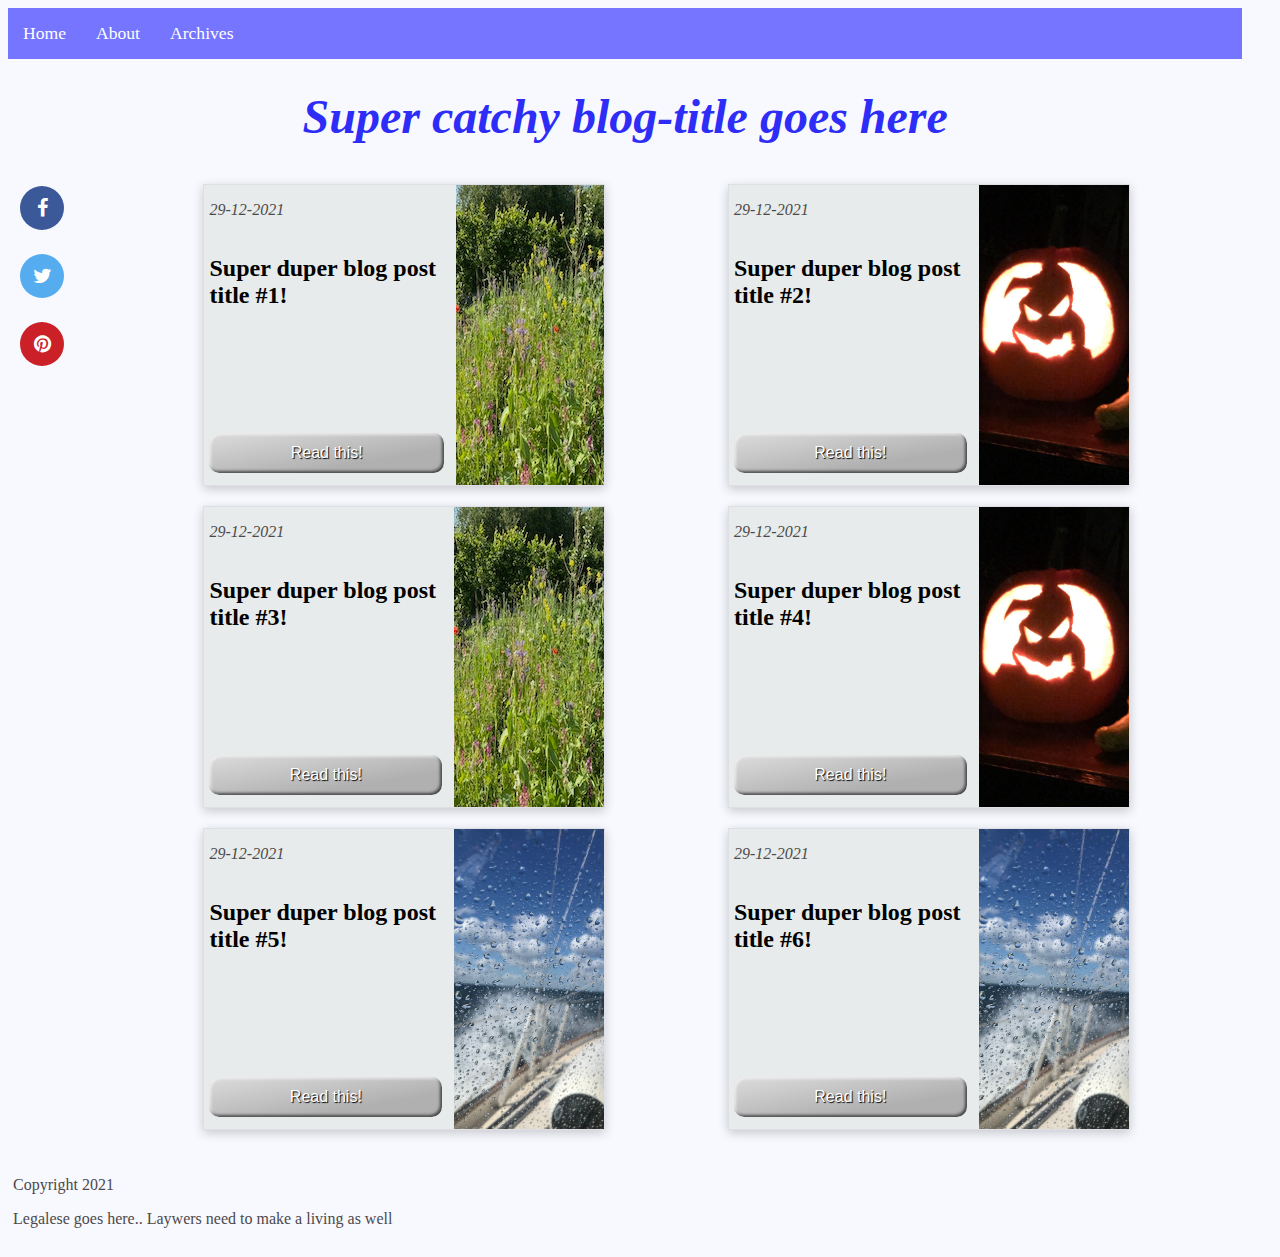
<file: index.html>
<!DOCTYPE html>
<head>
  <meta charset="UTF-8" />
  <meta
    content="width=device-width, initial-scale = 1, maximum-scale=1"
    name="viewport"
  />
  <title>Mortens Blog</title>

  <link rel="stylesheet" href="./styles/main.css" />
</head>
<body>
  <div class="grid-container">
    <header class="header">
      <h1>Super catchy blog-title goes here</h1>
    </header>

    <nav class="navbar">
      <div class="navbar-item">
        <a class="navbar-style" href="./index.html">Home</a>
      </div>
      <div class="navbar-item">
        <a class="navbar-style" href="./underconstruction.html">About</a>
      </div>
      <div class="navbar-item">
        <a class="navbar-style" href="./underconstruction.html">Archives</a>
      </div>
    </nav>

    <section class="social-container">
      <div class="social-item"><a href="#" class="fa fa-facebook"> </a></div>
      <div class="social-item"><a href="#" class="fa fa-twitter"> </a></div>
      <div class="social-item"><a href="#" class="fa fa-pinterest"> </a></div>
    </section>

    <section class="posts">
      <div class="flex-container">
        <div class="flex-item">
          <div class="card-container">
            <div class="left">
              <div class="left-stack">
                <p class="date">29-12-2021</p>
                <h2 class="card-header">Super duper blog post title #1!</h2>
                <button
                  class="card-button"
                  onclick="location.href='./posts/some_post.html'"
                  type="button"
                >
                  Read this!
                </button>
              </div>
            </div>
            <div class="right">
              <img src="images/flowers.jpg" alt="Flowers in garden" />
            </div>
          </div>
        </div>

        <div class="flex-item">
          <div class="card-container">
            <div class="left">
              <div class="left-stack">
                <p class="date">29-12-2021</p>
                <h2 class="card-header">Super duper blog post title #2!</h2>
                <button
                  class="card-button"
                  onclick="location.href='./posts/some_post.html'"
                  type="button"
                >
                  Read this!
                </button>
              </div>
            </div>
            <div class="right">
              <div class="right">
                <img src="images/halloween.jpg" alt="Halloween pumpkin" />
              </div>
            </div>
          </div>
        </div>

        <div class="flex-item">
          <div class="card-container">
            <div class="left">
              <div class="left-stack">
                <p class="date">29-12-2021</p>
                <h2 id="post_header">Super duper blog post title #3!</h2>
                <button
                  class="card-button"
                  onclick="location.href='./posts/some_post.html'"
                  type="button"
                >
                  Read this!
                </button>
              </div>
            </div>
            <div class="right">
              <div class="right">
                <img src="images/flowers.jpg" alt="Flowers in garden" />
              </div>
            </div>
          </div>
        </div>

        <div class="flex-item">
          <div class="card-container">
            <div class="left">
              <div class="left-stack">
                <p class="date">29-12-2021</p>
                <h2 id="post_header">Super duper blog post title #4!</h2>
                <button
                  class="card-button"
                  onclick="location.href='./posts/some_post.html'"
                  type="button"
                >
                  Read this!
                </button>
              </div>
            </div>
            <div class="right">
              <div class="right">
                <img src="images/halloween.jpg" alt="Halloween pumpkin" />
              </div>
            </div>
          </div>
        </div>

        <div class="flex-item">
          <div class="card-container">
            <div class="left">
              <div class="left-stack">
                <p class="date">29-12-2021</p>
                <h2 id="post_header">Super duper blog post title #5!</h2>
                <button
                  class="card-button"
                  onclick="location.href='./posts/some_post.html'"
                  type="button"
                >
                  Read this!
                </button>
              </div>
            </div>
            <div class="right">
              <div class="right">
                <img src="images/sailing.jpg" alt="Sailing" />
              </div>
            </div>
          </div>
        </div>

        <div class="flex-item">
          <div class="card-container">
            <div class="left">
              <div class="left-stack">
                <p class="date">29-12-2021</p>
                <h2 id="post_header">Super duper blog post title #6!</h2>
                <button
                  class="card-button"
                  onclick="location.href='./posts/some_post.html'"
                  type="button"
                >
                  Read this!
                </button>
              </div>
            </div>
            <div class="right">
              <div class="right">
                <img src="images/sailing.jpg" alt="Sailing" />
              </div>
            </div>
          </div>
        </div>
      </div>
    </section>

    <footer class="footer">
      <p class="footer-text">Copyright 2021</p>
      <p class="footer-text">
        Legalese goes here.. Laywers need to make a living as well
      </p>
    </footer>
  </div>
</body>
</file>
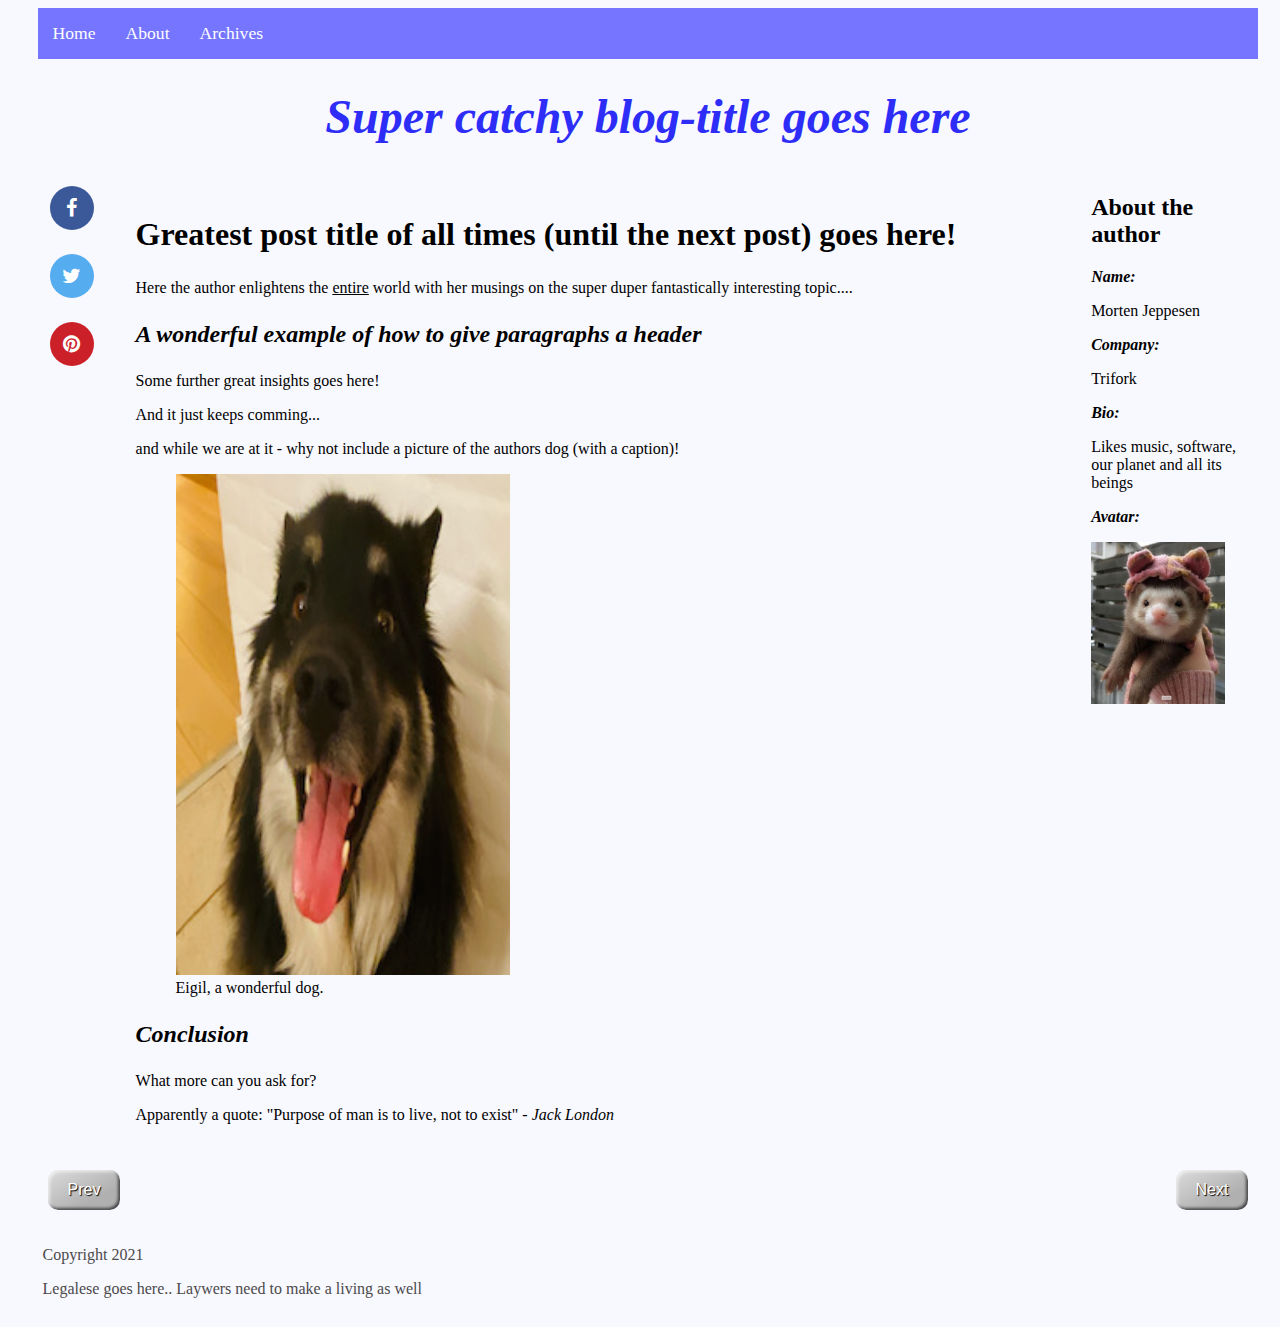
<file: posts/some_post.html>
<!DOCTYPE html>
<head>
  <meta charset="UTF-8" />
  <meta
    content="width=device-width, initial-scale = 1, maximum-scale=1"
    name="viewport"
  />
  <title>Mortens Blog</title>
  <link rel="stylesheet" href="../styles/post.css" />
</head>
<body>
  <div class="post-container">
    <header class="header">
      <h1>Super catchy blog-title goes here</h1>
    </header>

    <nav class="navbar">
      <div class="navbar-item">
        <a class="navbar-style" href="../index.html">Home</a>
      </div>
      <div class="navbar-item">
        <a class="navbar-style" href="../underconstruction.html">About</a>
      </div>
      <div class="navbar-item">
        <a class="navbar-style" href="../underconstruction.html">Archives</a>
      </div>
    </nav>

    <section class="post">
      <h2 class="post-header">
        Greatest post title of all times (until the next post) goes here!
      </h2>
      <p class="post-text">
        Here the author enlightens the <u>entire</u> world with her musings on
        the super duper fantastically interesting topic....
      </p>
      <h3 class="post-paragraph-header">
        A wonderful example of how to give paragraphs a header
      </h3>
      <p class="post-text">Some further great insights goes here!</p>
      <p class="post-text">And it just keeps comming...</p>
      <p class="post-text">
        and while we are at it - why not include a picture of the authors dog
        (with a caption)!
      </p>
      <figure>
        <img class="post-img" src="../images/my_dog.jpg" alt="Authors dog" />
        <figcaption>Eigil, a wonderful dog.</figcaption>
      </figure>
      <h3 class="post-paragraph-header">Conclusion</h3>
      <p class="posttext">What more can you ask for?</p>
      <p class="posttext">
        Apparently a quote:
        <quote>"Purpose of man is to live, not to exist"</quote> -
        <em> Jack London</em>
      </p>
    </section>

    <section class="social-container">
      <div class="social-item"><a href="#" class="fa fa-facebook"> </a></div>
      <div class="social-item"><a href="#" class="fa fa-twitter"> </a></div>
      <div class="social-item"><a href="#" class="fa fa-pinterest"> </a></div>
    </section>

    <section class="about">
      <div class="about-container">
        <h2 class="about-header">About the author</h2>
        <p class="about-strong">Name:</p>
        <p class="about-text">Morten Jeppesen</p>
        <p class="about-strong">Company:</p>
        <p class="about-text">Trifork</p>
        <p class="about-strong">Bio:</p>
        <p class="about-text">
          Likes music, software, our planet and all its beings
        </p>
        <div class="about-avatar">
          <p class="about-strong">Avatar:</p>
          <img
            class="avatar-img"
            src="../images/avatar.jpg"
            alt="Authors avatar"
          />
        </div>
      </div>
    </section>

    <div class="prev">
      <button
        class="card-button"
        onclick="location.href='./posts/some_post.html'"
        type="button"
      >
        Prev
      </button>
    </div>

    <div class="next">
      <button
        class="card-button"
        onclick="location.href='./posts/some_post.html'"
        type="button"
      >
        Next
      </button>
    </div>

    <div class="footer">
      <p>Copyright 2021</p>
      <p>Legalese goes here.. Laywers need to make a living as well</p>
    </div>
  </div>
</body>
</file>
<file: styles/main.css>
/* Import typography (fonts etc.) - MUST COME FIRST, REPLACE FOR DIFFERENT STYLING */
@import "./typography.css";

/* Import social media styling */
@import "./social.css";

/* Import cards */
@import "./cards.css";

/* Import main layout for homepage */
@import "./main_layout.css";

/* Import widgets: buttons, navbar, footer, ... */
@import "./widgets.css";
</file>
<file: styles/post.css>
/* Import typography (fonts etc.) - MUST COME FIRST, REPLACE FOR DIFFERENT STYLING */
@import "./typography.css";

/* Import social media styling */
@import "./social.css";

/* Import widgets: buttons, ... */
@import "./widgets.css";

/* Import main layout for homepage */
@import "./post_layout.css";
</file>
